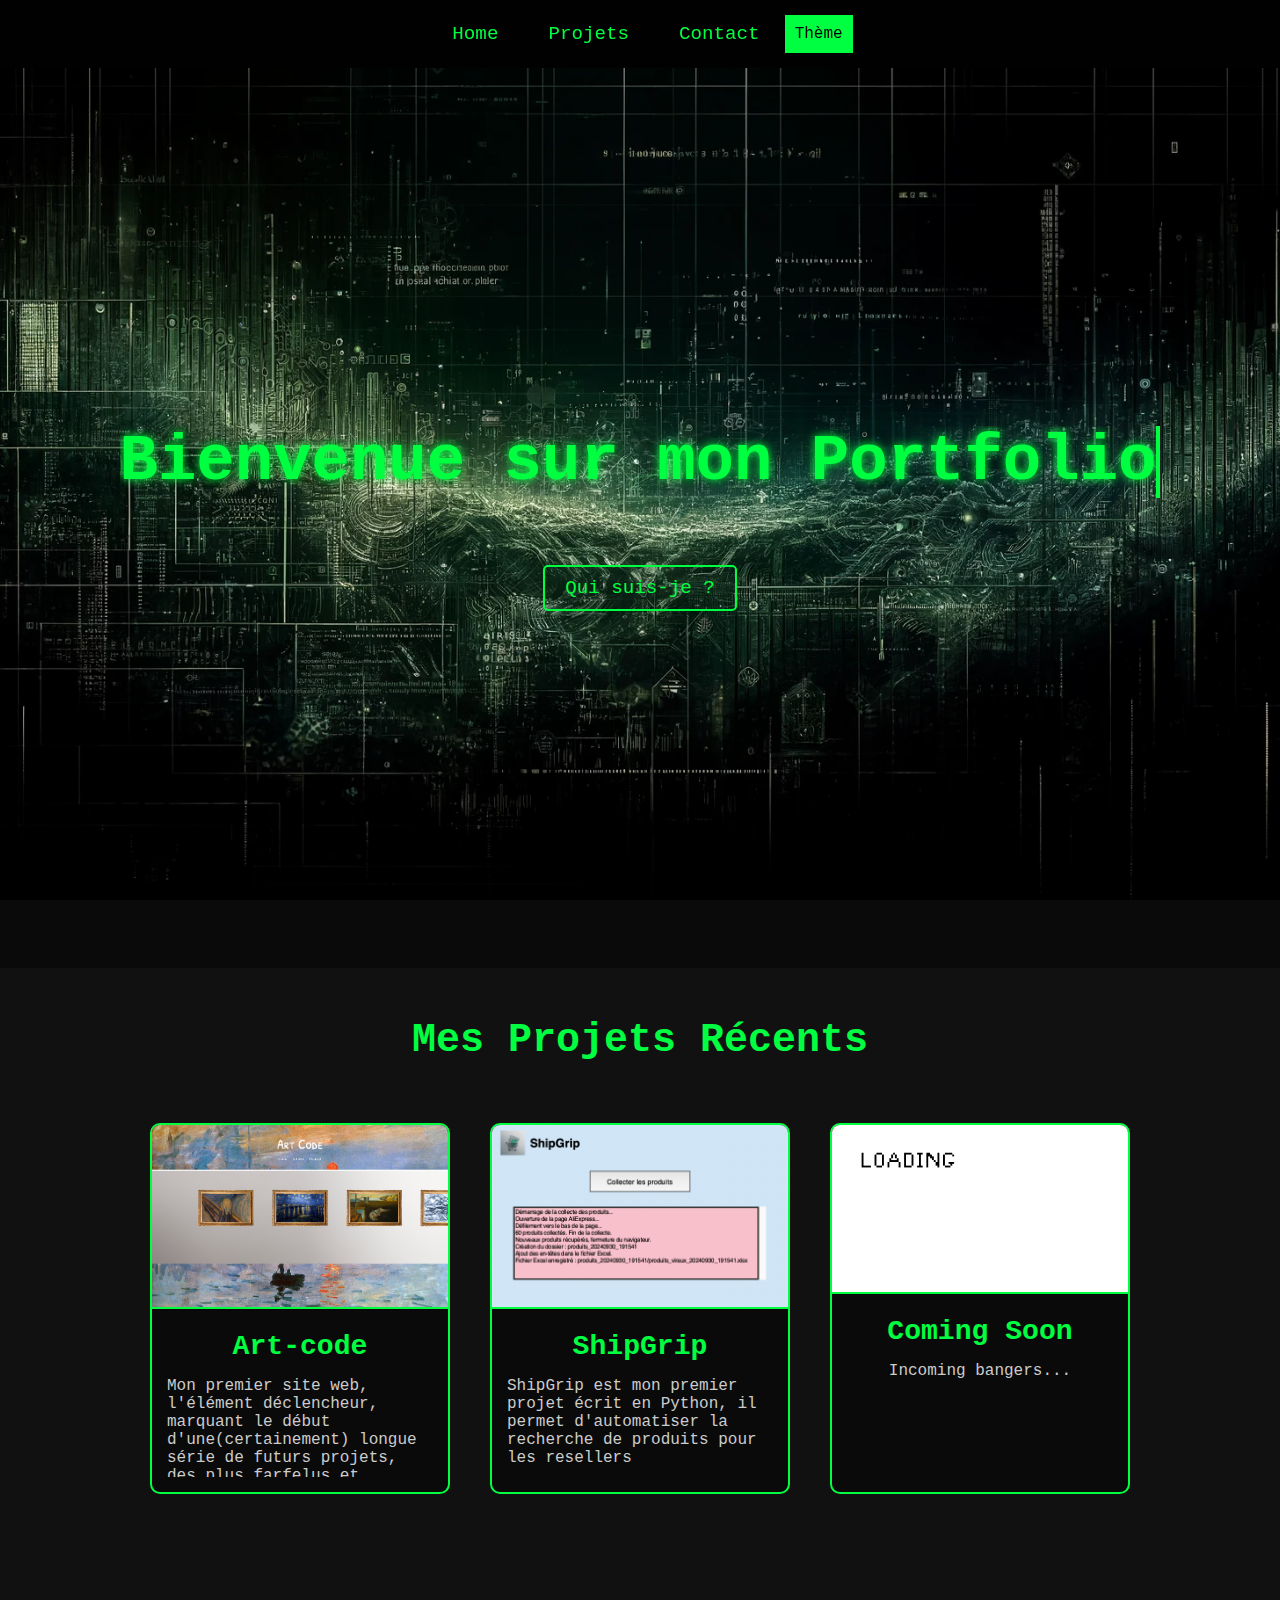
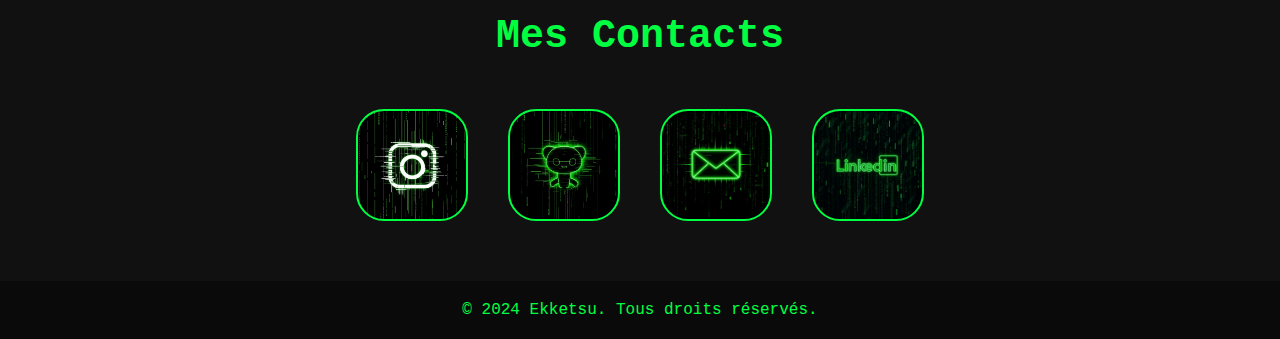
<file: index.html>
<!DOCTYPE html> 
<html lang="fr">
<head>
    <meta charset="UTF-8">
    <meta name="viewport" content="width=device-width, initial-scale=1.0">
    <title>Mon Portfolio - Accueil</title>
    <link rel="icon" href="images/app-icon.png" type="image/png">
    <link rel="stylesheet" href="global.css">
    <link rel="stylesheet" href="alpha.css">
    <meta name="description" content="Portfolio de Ekketsu, apprenti développeur web. Découvrez mes projets et contactez-moi !">
    <!--Open Graph -->
    <meta property="og:title" content="Portfolio de ekketsu">
    <meta property="og:description" content="Par un passioné de Développement Web, d'Art, et de Cybersécurité.">
    <meta property="og:image" content="images/Portfolio.png">
    <meta property="og:url" content="https://votre-site.com">
    <meta name="twitter:card" content="summary_large_image">
</head>

<script>
    document.addEventListener('keydown', function(event) {

        if (document.body.classList.contains('art')) {
        return;
    }

        const selection = window.getSelection();
        if (selection.rangeCount > 0 && (selection.toString().length > 0 || selection.anchorNode)) {
            event.preventDefault();
    
            const selectedElement = selection.anchorNode.parentElement;
    
            let warningMessage = document.createElement('div');
            warningMessage.textContent = "Access denied: You must be an administrator";
            warningMessage.style.position = 'absolute';
            warningMessage.style.backgroundColor = 'rgba(255, 0, 0, 0.75)';
            warningMessage.style.color = '#ffffff';
            warningMessage.style.padding = '5px';
            warningMessage.style.borderRadius = '5px';
            warningMessage.style.fontSize = '0.8rem';
            warningMessage.style.zIndex = '1000';
    
            const rect = selectedElement.getBoundingClientRect();
            
            warningMessage.style.left = `${rect.left + window.scrollX}px`;
            warningMessage.style.top = `${rect.bottom + window.scrollY + 10}px`;
    
            document.body.appendChild(warningMessage);
    
            document.querySelectorAll('.warning-message').forEach(msg => msg.remove());
    
            warningMessage.classList.add('warning-message');
    
            setTimeout(function() {
                warningMessage.remove();
            }, 3000);
        }
    });
    </script>
    

<body>
    <header>
        <nav>
            <a href="index.html">Home</a>
            <a href="#projects">Projets</a>
            <a href="#contact" id="nav-contact">Contact</a>
            <div class="theme-dropdown">
                <button class="theme-button">Thème</button>
                <div class="theme-menu">
                    <a href="#old-hack" onclick="changeTheme('hack')">Old Hack</a>
                    <a href="#art" onclick="changeTheme('artistic')">Art Code</a>
                </div>
            </div>
        </nav>
    </header>

    <main>
        <section class="intro">
            <h1>Bienvenue sur mon Portfolio</h1>
            <p>Par un passioné de Développement Web, d'Art, et de Cybersécurité.</p>
            <a href="about.html" class="btn">Qui suis-je ?</a>
        </section>
<div class="window">
        <section id="projects" class="projects">
            <h2>Mes Projets Récents</h2>
            <div class="project-list">
                <div class="project-item">
                    <a id="art-project" href="https://ekketsu.github.io/art-code.github.io/index.html" title="Art-code" target="_blank">
                        <img src="images/art-code.png" alt="Projet 1">
                        <h3>Art-code</h3>
                    </a>
                    <div class="scroll">
                 <p>Mon premier site web, l'élément déclencheur, marquant le début d'une(certainement) longue série de futurs projets, des plus farfelus et originaux. </p>
                </div> 
            </div>
                <div class="project-item">
                    <a href="https://github.com/ekketsu/ship-grip" title="ShipGrip" target="_blank">
                        <img src="images/ShipGrip.png" alt="Projet 2">
                        <h3>ShipGrip</h3>
                    </a>
                    <div class="scroll">
                    <p> ShipGrip est mon premier projet écrit en Python, il permet d'automatiser la recherche de produits pour les resellers  </p>
                    </div>
                </div>
                <div class="project-item">
                    <a href="lien-vers-projet-3" title="Coming Soon" target="_blank">
                        <img src="images/loading-gif.gif" alt="Projet 3">
                        <h3>Coming Soon</h3>
                    </a>
                    <div class="scroll">
                    <p>Incoming bangers...</p>
                    </div>
                </div>
            </div>
        </section>

        <section id="contact" class="contact">
            <h2>Mes Contacts</h2>
            <div class="contact-list">
                <a href="https://www.instagram.com/4vrlvn.ekk" title="Instagram" target="_blank" class="contact-item" id="insta">
                </a>
                <a href="https://github.com/ekketsu" title="Github" target="_blank" class="contact-item" id="git">
                </a>
                <a href="mailto:ekketsu@duck.com" title="Email" target="_blank" class="contact-item" id="email">
                </a>
                <a href="https://www.linkedin.com/in/ekk-dedsan-354066264/" title="LinkedIn" target="_blank" class="contact-item" id="linkedin">
                </a>
            </div>
        </section>
    </div>
    </main>

    <footer>
        <p>&copy; 2024 Ekketsu. Tous droits réservés.</p>
    </footer>

    <!-- Script JavaScript externe -->
    <script src="test.js"></script>
</body>
</html>
</file>
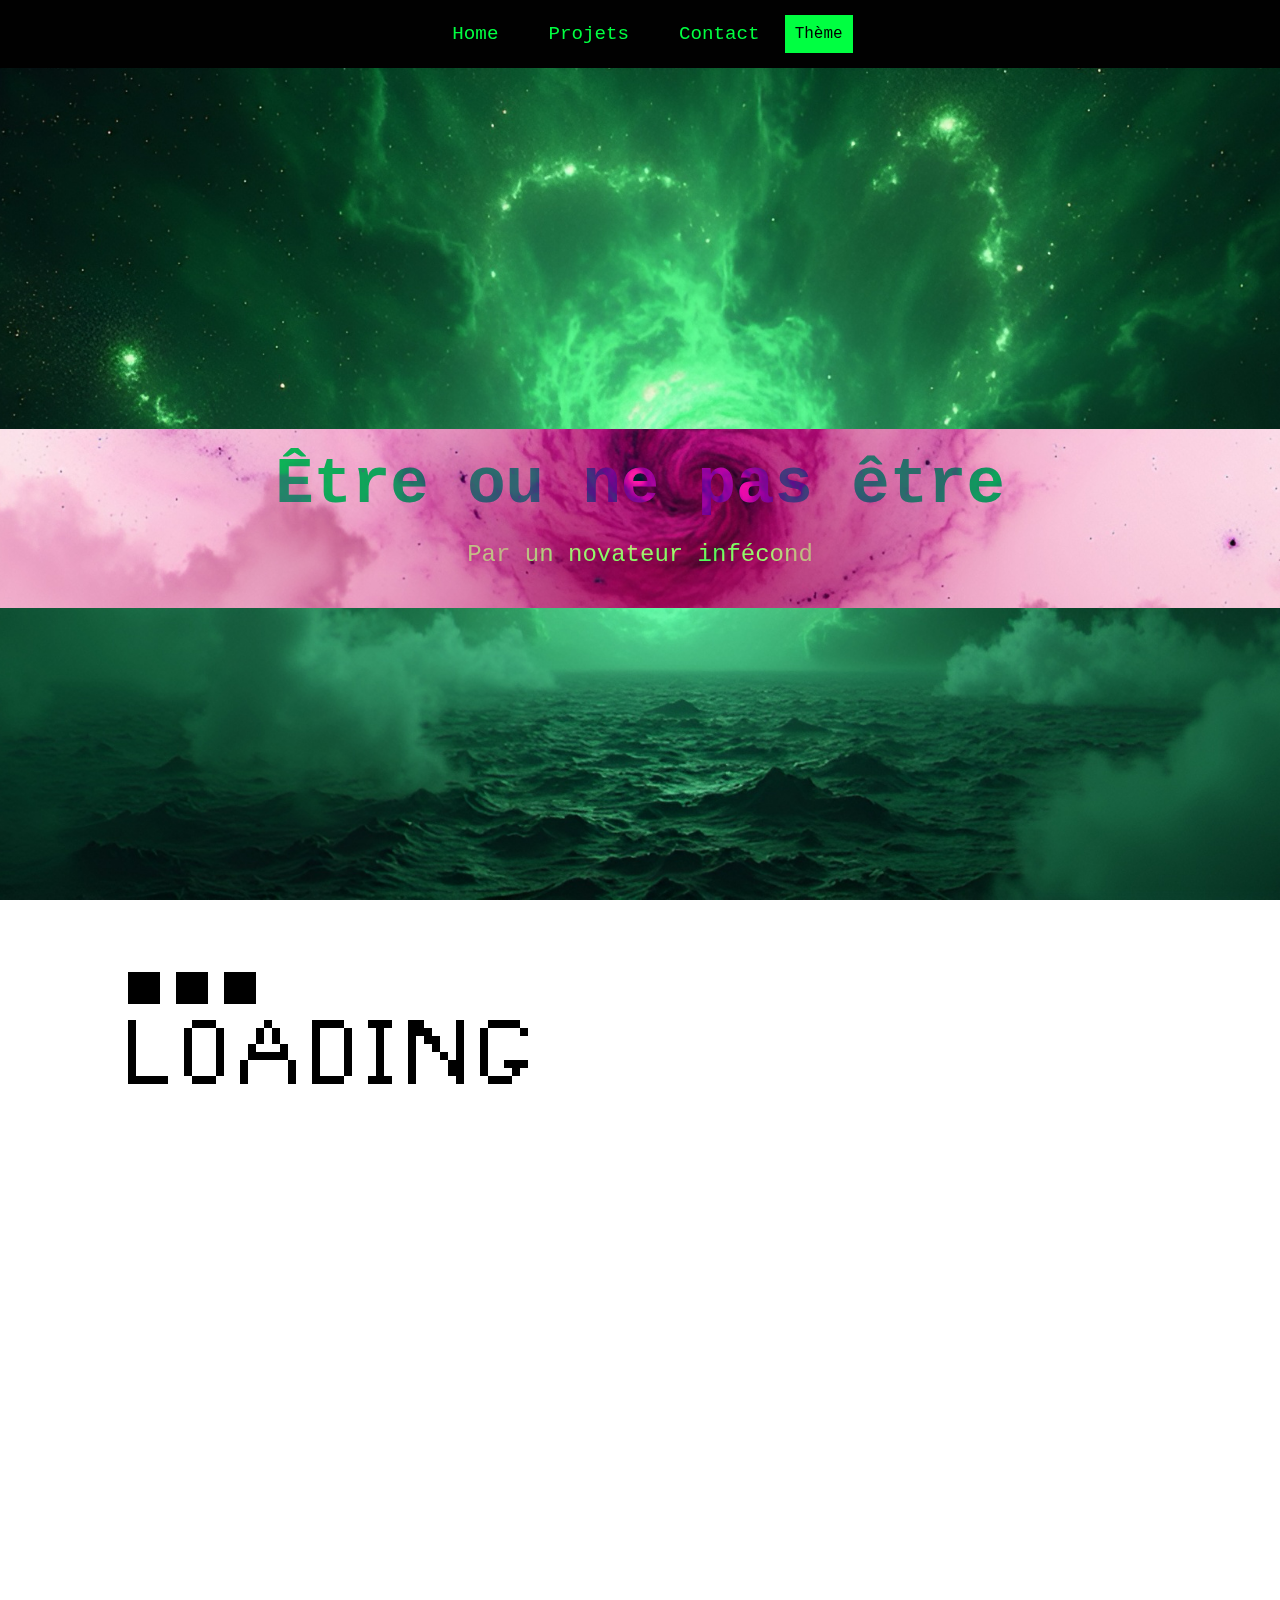
<file: about.html>
<!DOCTYPE html>
<html lang="fr">
<head>
    <meta charset="UTF-8">
    <meta name="viewport" content="width=device-width, initial-scale=1.0">
    <title>Mon Portfolio - Accueil</title>
    <link rel="icon" href="images/app-icon.png" type="image/png">
    <link rel="stylesheet" href="global.css">
    <link rel="stylesheet" href="about.css">
    <meta name="description" content="Portfolio de Ekketsu, apprenti développeur web. Découvrez mes projets et contactez-moi !">
    <!-- OpenGraph -->
    <meta property="og:title" content="Portfolio de ekketsu">
    <meta property="og:description" content="Par un passioné de Développement Web, d'Art, et de Cybersécurité.">
    <meta property="og:image" content="images/Portfolio.png">
    <meta property="og:url" content="https://votre-site.com">
    <meta name="twitter:card" content="summary_large_image">
</head>

<script>
    document.addEventListener('keydown', function(event) {

        if (document.body.classList.contains('art')) {
        return;
    }

        const selection = window.getSelection();
        if (selection.rangeCount > 0 && (selection.toString().length > 0 || selection.anchorNode)) {
            event.preventDefault();
    
            const selectedElement = selection.anchorNode.parentElement;
    
            let warningMessage = document.createElement('div');
            warningMessage.textContent = "Access denied: You must be an administrator";
            warningMessage.style.position = 'absolute';
            warningMessage.style.backgroundColor = 'rgba(255, 0, 0, 0.75)';
            warningMessage.style.color = '#ffffff';
            warningMessage.style.padding = '5px';
            warningMessage.style.borderRadius = '5px';
            warningMessage.style.fontSize = '0.8rem';
            warningMessage.style.zIndex = '1000';
    
            const rect = selectedElement.getBoundingClientRect();
            
            warningMessage.style.left = `${rect.left + window.scrollX}px`;
            warningMessage.style.top = `${rect.bottom + window.scrollY + 10}px`;
    
            document.body.appendChild(warningMessage);
    
            document.querySelectorAll('.warning-message').forEach(msg => msg.remove());
    
            warningMessage.classList.add('warning-message');
    
            setTimeout(function() {
                warningMessage.remove();
            }, 3000);
        }
    });
    </script>

<body>
    <header>
        <nav>
            <a href="index.html">Home</a>
            <a href="index.html#projects">Projets</a>
            <a href="index.html#contact" id="nav-contact">Contact</a>
            <div class="theme-dropdown">
                <button class="theme-button">Thème</button>
                <div class="theme-menu">
                    <a href="#old-hack" onclick="changeTheme('hack')">Old Hack</a>
                    <a href="#art" onclick="changeTheme('artistic')">Art Code</a>
                </div>
            </div>
        </nav>
    </header>

    <main>
        <section class="intro">
            <div class="intro-text">
                <h1>Être ou ne pas être</h1>
                <p>Par un novateur infécond</p>
            </div>
            <div class="soon">

            </div>
        </section>
    </main>
    
    <footer>
        <p>&copy; 2024 Ekketsu. Tous droits réservés.</p>
    </footer>
</body>

<script>

document.addEventListener('DOMContentLoaded', function() {
    const hiddenElements = document.querySelectorAll('.hidden');

    const observerOptions = {
        root: null,
        rootMargin: '0px',
        threshold: 0.1 
    };

    const observer = new IntersectionObserver(function(entries, observer) {
        entries.forEach(function(entry) {
            if (entry.isIntersecting) {
                entry.target.classList.add('show');
                observer.unobserve(entry.target); 
            }
        });
    }, observerOptions);

    hiddenElements.forEach(function(element) {
        observer.observe(element);
    });
});
</script>
<script src="test.js"></script>
</html>
</file>
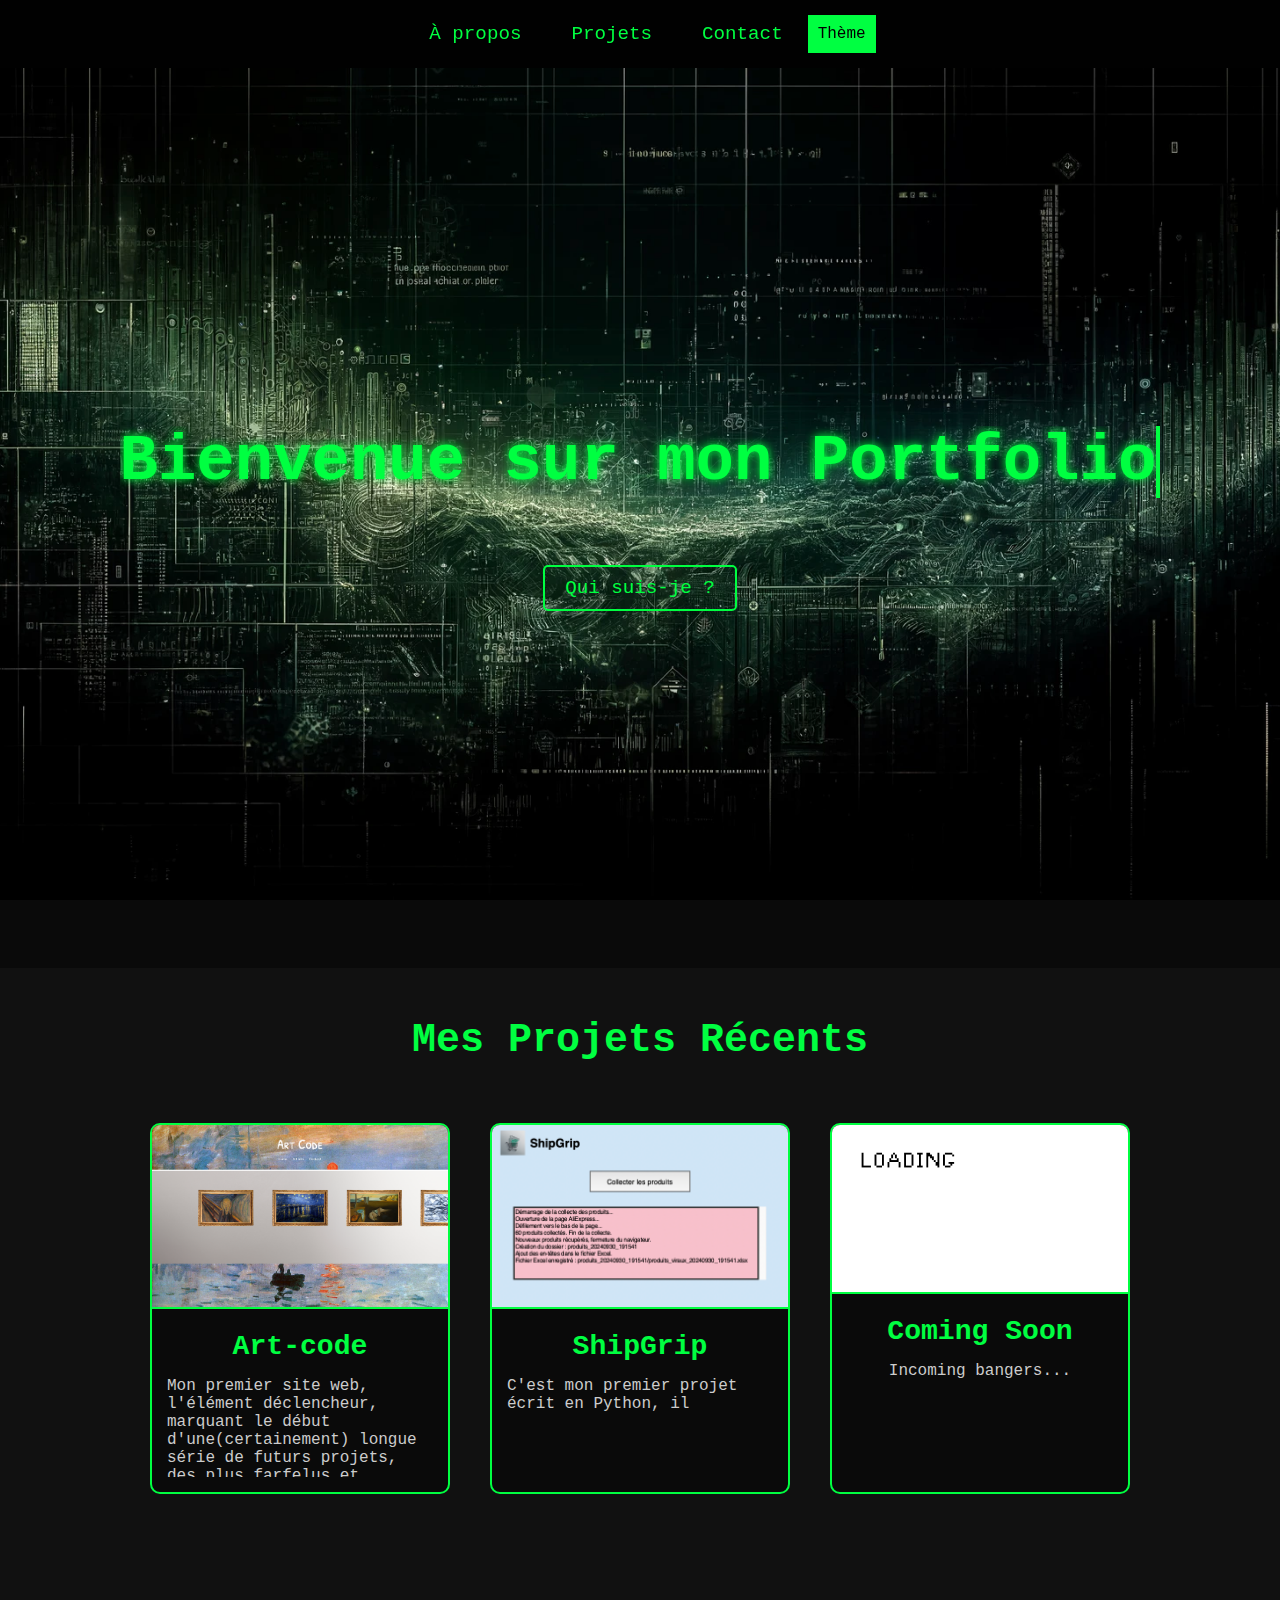
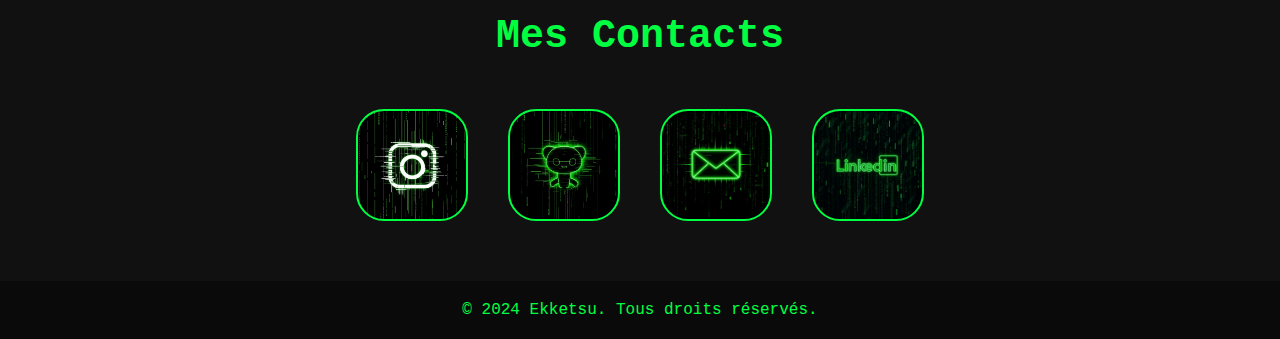
<file: alpha.html>
<!DOCTYPE html> 
<html lang="fr">
<head>
    <meta charset="UTF-8">
    <meta name="viewport" content="width=device-width, initial-scale=1.0">
    <title>Mon Portfolio - Accueil</title>
    <link rel="icon" href="images/app-icon.png" type="image/png">
    <link rel="stylesheet" href="global.css">
    <link rel="stylesheet" href="alpha.css">
    <meta name="description" content="Portfolio de Ekketsu, apprenti développeur web. Découvrez mes projets et contactez-moi !">
    <!--Open Graph -->
    <meta property="og:title" content="Portfolio de ekketsu">
    <meta property="og:description" content="Par un passioné de Développement Web, d'Art, et de Cybersécurité.">
    <meta property="og:image" content="images/Portfolio.png">
    <meta property="og:url" content="https://votre-site.com">
    <meta name="twitter:card" content="summary_large_image">
</head>

<script>
    document.addEventListener('keydown', function(event) {

        if (document.body.classList.contains('art')) {
        return;
    }

        const selection = window.getSelection();
        if (selection.rangeCount > 0 && (selection.toString().length > 0 || selection.anchorNode)) {
            event.preventDefault();
    
            const selectedElement = selection.anchorNode.parentElement;
    
            let warningMessage = document.createElement('div');
            warningMessage.textContent = "Access denied: You must be an administrator";
            warningMessage.style.position = 'absolute';
            warningMessage.style.backgroundColor = 'rgba(255, 0, 0, 0.75)';
            warningMessage.style.color = '#ffffff';
            warningMessage.style.padding = '5px';
            warningMessage.style.borderRadius = '5px';
            warningMessage.style.fontSize = '0.8rem';
            warningMessage.style.zIndex = '1000';
    
            const rect = selectedElement.getBoundingClientRect();
            
            warningMessage.style.left = `${rect.left + window.scrollX}px`;
            warningMessage.style.top = `${rect.bottom + window.scrollY + 10}px`;
    
            document.body.appendChild(warningMessage);
    
            document.querySelectorAll('.warning-message').forEach(msg => msg.remove());
    
            warningMessage.classList.add('warning-message');
    
            setTimeout(function() {
                warningMessage.remove();
            }, 3000);
        }
    });
    </script>
    

<body>
    <header>
        <nav>
            <a href="about.html">À propos</a>
            <a href="#projects">Projets</a>
            <a href="#contact" id="nav-contact">Contact</a>
            <div class="theme-dropdown">
                <button class="theme-button">Thème</button>
                <div class="theme-menu">
                    <a href="#old-hack" onclick="changeTheme('hack')">Old Hack</a>
                    <a href="#art" onclick="changeTheme('artistic')">Art Code</a>
                </div>
            </div>
        </nav>
    </header>

    <main>
        <section class="intro">
            <h1>Bienvenue sur mon Portfolio</h1>
            <p>Par un passioné de Développement Web, d'Art, et de Cybersécurité.</p>
            <a href="about.html" class="btn">Qui suis-je ?</a>
        </section>
<div class="window">
        <section id="projects" class="projects">
            <h2>Mes Projets Récents</h2>
            <div class="project-list">
                <div class="project-item">
                    <a id="art-project" href="https://ekketsu.github.io/art-code.github.io/index.html" title="Art-code" target="_blank">
                        <img src="images/art-code.png" alt="Projet 1">
                        <h3>Art-code</h3>
                    </a>
                    <div class="scroll">
                 <p>Mon premier site web, l'élément déclencheur, marquant le début d'une(certainement) longue série de futurs projets, des plus farfelus et originaux. </p>
                </div> 
            </div>
                <div class="project-item">
                    <a href="https://github.com/ekketsu/ship-grip" title="ShipGrip" target="_blank">
                        <img src="images/ShipGrip.png" alt="Projet 2">
                        <h3>ShipGrip</h3>
                    </a>
                    <div class="scroll">
                    <p>C'est mon premier projet écrit en Python, il  </p>
                    </div>
                </div>
                <div class="project-item">
                    <a href="lien-vers-projet-3" title="Coming Soon" target="_blank">
                        <img src="images/loading-gif.gif" alt="Projet 3">
                        <h3>Coming Soon</h3>
                    </a>
                    <div class="scroll">
                    <p>Incoming bangers...</p>
                    </div>
                </div>
            </div>
        </section>

        <section id="contact" class="contact">
            <h2>Mes Contacts</h2>
            <div class="contact-list">
                <a href="https://www.instagram.com/fvrlan.07" title="Instagram" target="_blank" class="contact-item" id="insta">
                </a>
                <a href="https://github.com/ekketsu" title="Github" target="_blank" class="contact-item" id="git">
                </a>
                <a href="mailto:ekketsu@duck.com" title="Email" target="_blank" class="contact-item" id="email">
                </a>
                <a href="https://www.linkedin.com/in/ekk-dedsan-354066264/" title="LinkedIn" target="_blank" class="contact-item" id="linkedin">
                </a>
            </div>
        </section>
    </div>
    </main>

    <footer>
        <p>&copy; 2024 Ekketsu. Tous droits réservés.</p>
    </footer>

    <!-- Script JavaScript externe -->
    <script src="test.js"></script>
</body>
</html>
</file>
<file: global.css>
* { 
    margin: 0;
    padding: 0;
    box-sizing: border-box;
}
body {
    margin: 0;
    padding: 0;
    font-family: 'Courier New', Courier, monospace;
    background-color: #0a0a0a;
    color: #00FF41;
    cursor: url('cursor.cur'), auto;
}
header {
    position: fixed;
    top: 0;
    width: 100%;
    padding: 15px 0;
    background: rgba(0, 0, 0, 0.9);
    text-align: center;
    z-index: 1000
}

header nav {
    display: flex;
    justify-content: center;
    align-items: center;
}

header nav a {
    color: #00FF41;
    text-decoration: none;
    margin: 0 15px;
    padding: 5px 10px;
    font-size: 1.2rem;
    position: relative;
}

header nav a:hover {
    text-decoration: underline;
    color: #0a0a0a;
    background-color: #00FF41;
}

main {
    margin-top: 68px;
}

.intro {
    display: flex;
    flex-direction: column;
    align-items: center;
    justify-content: center;
    height: 100vh;
    text-align: center;
    background: url('images/alien-bg.webp') no-repeat center center fixed;
    background-size: cover;
    padding: 20px;
}

footer {
    background-color: #0a0a0a;
    color: #00FF41;
    text-align: center;
    padding: 20px 0;
}


.theme-dropdown {
    position: relative;
    display: inline-block;
}

.theme-button {
    background-color: #00FF41;
    font-family: 'Courier New', Courier, monospace;
    color: #000000;
    border: none;
    padding: 10px;
    font-size: 1rem;
    cursor: pointer;
}

.theme-button:hover {
    background-color: #ffffff;
    color: #000000;
}

.theme-menu {
    display: none;
    position: absolute;
    background-color: #111;
    min-width: 160px;
    right: 0;
    box-shadow: 0px 8px 16px 0px rgba(0,0,0,0.2);
    z-index: 1;
}

.theme-menu a {
    color: #00FF41;
    padding: 12px 16px;
    text-decoration: none;
    display: block;
    font-size: 1rem;
}

.theme-menu a:hover {
    background-color: #ffffff;
    color: #0a0a0a;
}

.theme-dropdown:hover .theme-menu {
    display: block;
}

/* Thème old hack matrix */
body.theme-hack {
    background-color: #0a0a0a;
    color: #00FF41;
}

/* Thème artistique coloré */
body.art {
    font-family: -apple-system, BlinkMacSystemFont, 'Segoe UI', Roboto, 'Helvetica Neue', Arial, sans-serif;
    background-color: #ffffff;
    color: #333;
}

body.art header {
    background: #f5f5f7;
    padding: 20px 0;
    box-shadow: 0 1px 4px rgba(0, 0, 0, 0.1);
}

body.art header nav a {
    color: #0071e3;
    text-decoration:none;
    padding: 15px;
    margin: 0px;
}
body.art header nav #nav-contact{
    margin-right: 20px;
}
body.art header nav a:hover {
    color: #ffffff;
    background-color: #0071e3;
    border-radius: 25px;
}

body.art header nav .theme-button{
    background-color: #0071e3;
    color: #ffffff;
    border-radius: 11px;
}

body.art header nav .theme-menu {
    background-color: #ffffffb0;
    border-radius: 10px;
}
body.art header nav .theme-menu a {
    border-radius: 10px;
}
body.art header nav .theme-menu a:hover {
    background-color: #0071e3b0;
}
body.art footer {
    background-color: #f5f5f7;
    color: #333;
}






/* Pour les petits écrans (iPhone 14 Pro Max et similaires) */
@media (max-width: 429px) {
    header nav a {
        font-size: 0.7rem;
    }
    .intro {
        background-size: contain;
    }
}
@media (min-width: 430px) and (max-width: 659px) {
    header nav a {
        font-size: 14px;
    }
    .intro {
       background-size: contain; 
    }
}
/* Pour les écrans moyens (comme les tablettes) */
@media (min-width: 660px) and (max-width: 768px) {
.intro {
    background-size: contain;
    }
}
@media (min-width: 769px) and (max-width: 1049px) {

}
@media (min-width: 1050px) {

}


@media screen and (max-width: 768px) {

}
</file>
<file: alpha.css>
/* Styles généraux */ 

.intro h1 {
    font-size: 4rem;
    margin: 0;
    text-shadow: 0 0 10px #00FF41;
    animation: typing 4s steps(40, end), blink-caret 0.75s step-end infinite;
    border-right: 4px solid;
    white-space: nowrap;
    overflow: hidden;
}
 
.intro p {
    font-size: 1.5rem;
    margin: 20px 0;
    animation: fadeIn 2s ease-in-out 4s forwards;
    opacity: 0;
}

.btn {
    display: inline-block;
    padding: 10px 20px;
    color: #00FF41;
    border: 2px solid #00FF41;
    border-radius: 5px;
    text-decoration: none;
    font-size: 1.2rem;
    transition: all 0.3s ease-in-out;
}

.btn:hover {
    background-color: #00FF41;
    color: #0a0a0a;
    text-decoration: underline;
}

@keyframes typing {
    from { width: 0; }
    to { width: 100%; }
}

@keyframes blink-caret {
    from, to { border-color: transparent; }
    50% { border-color: #00FF41; }
}

@keyframes fadeIn {
    from { opacity: 0; }
    to { opacity: 1; }
}

.projects {
    padding: 50px 20px;
    background-color: #111;
    text-align: center;
}

.projects h2 {
    font-size: 2.5rem;
    margin-bottom: 40px;
}

.project-list {
    display: flex;
    flex-wrap: wrap;
    justify-content: center;
}

.project-item {
    display: flex;
    flex-direction: column;
    align-items: center;
    margin: 20px;
    max-width: 300px;
    border: 2px solid #00FF41;
    border-radius: 10px;
    overflow: hidden;
    background-color: #0a0a0a;
    transition: transform 0.3s;
}

.project-item img {
    width: 100%;
    border-bottom: 2px solid #00FF41;
}

.project-item:hover {
    transform: scale(1.05);
    border-color: #ff0000;
}
.project-item:hover img {
    border-bottom: 2px solid #ff0000;
}
.project-item:hover a{
    color: #ff0000;
}
.project-item:hover ::-webkit-scrollbar-thumb{
    background-color: #ff0000;
}
.project-item:hover ::-webkit-scrollbar-thumb:hover{
    background-color: #fe5656;
    border-width: 3px;
    border-radius:3px;
}
.project-item a {
    font-size: 1.5rem;
    font-weight: bold;
    text-decoration: none;
    color: #00FF41;
}

.project-item #art-project:hover {
    background-image: url(images/mutlicolor.gif);
    background-clip: text;
    transition: color 0.5s;
    color:transparent;
}

.project-item h3 {
    margin-top: 15px;
    margin-bottom: 15px;
}

.project-item .scroll {
    overflow-y: scroll;
    height: 100px;
    margin-bottom: 15px;
}


.scroll::-webkit-scrollbar {
    width: 15px;
}
.scroll::-webkit-scrollbar-thumb {
    background-color: #0f0; 
    border-radius: 0px;
    border: 4px solid #111;
}

.scroll::-webkit-scrollbar-thumb:hover {
    background-color: #79f279;
}

.project-item p {
    font-size: 1rem;
    margin: 0px;
    padding: 0 15px 15px 15px;
    color: #ccc;
    text-align: left;
}

.contact {
    padding: 50px 20px;
    background-color: #111;
    text-align: center;
}

.contact h2 {
    font-size: 2.5rem;
    margin-bottom: 40px;
}

.contact-list {
    display: flex;
    justify-content: center;
    flex-wrap: wrap;
}

.contact-item {
    display: flex;
    align-items: center;
    justify-content: center;
    margin: 10px 20px;
    height: 7rem;
    width: 7rem;
    overflow: hidden;
    background-color: transparent;
    border: 2px solid #00FF41;
    border-radius: 25%;
    transition: transform 0.3s;
}

#insta {
    background-image: url('images/insta.JPG');
    background-repeat: no-repeat;
    background-position: center;
    background-size: cover;
}
#insta:hover {
    background-image: url('images/insta-red.PNG');
}
#git {
    background-image: url('images/git.JPG');
    background-repeat: no-repeat;
    background-position: center;
    background-size: cover;
}
#git:hover {
    background-image: url('images/git-red.PNG');
}
#email {
    background-image: url('images/mail.PNG');
    background-repeat: no-repeat;
    background-position: center;
    background-size: cover;
}

#email:hover {
    background-image: url('images/red-mail.PNG');
}

#linkedin {
    background-image: url('images/linkedIn.PNG');
    background-repeat: no-repeat;
    background-position: center;
    background-size: cover;
}

#linkedin:hover {
    background-image: url('images/red-linkedIn.PNG');
}

.contact-item:hover {
    transform: scale(1.2);
    border-color: #ff0000;
}





body.art .intro {
    position: fixed;
    text-align: center;
    padding: 80px 20px;
    background: none;
    width: 100%;
    z-index: 0;
}

body.art .intro::before,
body.art .intro::after {
    content: '';
    position: absolute;
    top: 0;
    left: 0;
    width: 100%;
    height: 100%;
    background-size: cover;
    background-position: center;
    z-index: -10000;
    transition: opacity 0.5s ease;
}

body.art .intro::before {
    background-image: url('images/art-bg.PNG');
    opacity: 1;
}

body.art .intro::after {
    opacity: var(--blur-opacity, 0);
    backdrop-filter: blur(5px);
}

body.art .intro h1 {
    font-size: 3.5rem;
    margin: 0;
    color: #ffffff;
    text-shadow: 0 2px 4px rgba(0, 0, 0, 0.1);
    animation: none;
    border: none;
}

body.art .intro p {
    font-size: 1.2rem;
    color: #ffffff;
    animation: none;
    opacity: 1;
}

body.art .btn {
    padding: 12px 24px;
    font-size: 1rem;
    color: #ffffff;
    background-color: #0071e3;
    border: none;
    border-radius: 25px;
    text-decoration: none;
}

body.art .btn:hover {
    background-color: #0056b3;
    text-decoration: none;
}
body.art .window{
    position: relative;
    z-index: 1;
    top: 100vh;
}
body.art .projects,
body.art .contact {
    padding: 60px 20px;
    text-align: center;
}

body.art .projects h2,
body.art .contact h2 {
    color: white;
    font-size: 2.5rem;
    margin-bottom: 40px;
}

body.art .project-item {
    background-color: #f5f5f7;
    border: none;
    border-radius: 12px;
    box-shadow: 0 2px 4px rgba(0, 0, 0, 0.1);
}

body.art .project-item img {
    border-bottom: 1px solid gray;
}

body.art .project-item a {
    color: rgb(57, 57, 57);
 
}

body.art .project-item a:hover {
    color:gray;
}

body.art .project-item p {
    color: rgb(60, 60, 60);
}

body.art .scroll::-webkit-scrollbar {
    width: 12px;
}

body.art .scroll::-webkit-scrollbar-track {
    background: #f0f0f5;
    border-radius: 10px;
}

body.art .scroll::-webkit-scrollbar-thumb {
    background-color: #7b7b7bad;
    border-radius: 25px;
    border: 3px solid #f0f0f5; 
}

body.art .scroll::-webkit-scrollbar-thumb:hover {
    border-radius: 25px;
    background-color: #404040; 
}

body.art #contact{
    margin-top: 0;
    width: 100%;
}

body.art .contact-item {
    border: 2px solid #0071e3;
    border-radius: 50%;
}

body.art .contact-item:hover {
    transform: scale(1.1);
}

body.art #insta {
    background-image: url('images/insta-art.png');
}

body.art #insta:hover {
    background-image: url('images/insta-art-blur.png');
}

body.art #git {
    background-image: url('images/git-art.PNG');
}

body.art #git:hover {
    background-image: url('images/git-art-blur.PNG');
}

body.art #email {
    background-image: url('images/mail-art.png');
}

body.art #email:hover {
    background-image: url('images/blur-mail-art.png');
}

body.art #linkedin {
    background-image: url('images/linkedIn-art.PNG');
}

body.art #linkedin:hover {
    background-image: url('images/blur-linkedIn-art.PNG');
}


/* Pour les petits écrans (iPhone 14 Pro Max et similaires) */
@media (max-width: 429px) {
    .intro h1 {
        white-space: wrap;
        font-size: 1.5rem;
    }
}
@media (min-width: 430px) and (max-width: 659px) {
    .intro h1 {
        white-space: wrap;
        font-size: 2.3rem;
    }
}
/* Pour les écrans moyens (comme les tablettes) */
@media (min-width: 660px) and (max-width: 768px) {
    .intro h1 {
        font-size: 2.5rem;
    }
}
@media (min-width: 769px) and (max-width: 1049px) {
    .intro h1 {
        font-size: 3rem;
    }
}
/* Pour les grands écrans (ordinateurs de bureau) */
@media (min-width: 1050px) {
    .intro h1 {
        font-size: 4rem;
    }
}


@media screen and (max-width: 768px) {
    .project-list {
        flex-direction: column;
        align-items: center;
    }
}
</file>
<file: about.css>
body {
    overflow-x: hidden;
}

body.art header{
    background: url('images/art-abstract.PNG') no-repeat center center fixed;
    background-size: cover;
    filter:grayscale(1);
}

.intro {
    z-index: 1;
    display: flex;
    flex-direction: column;
    align-items: center;
    justify-content: center;
    text-align: center;
    background: url('images/space.png') no-repeat center center fixed;
    background-size: cover;
    padding: 0px;
}

body.art .intro{
    background: url('images/art-abstract.PNG') no-repeat center center fixed;
    background-size: cover;

}

.intro-text{
    height: fit-content;
    width: 100%;
    padding: 20px;
    background-color: rgb(255, 255, 255);
    mix-blend-mode: exclusion;
}

.intro h1 {
    font-size: 4rem;
}

.intro h1:hover {
}

body.art .intro p{
    color: #ffffff;
}

.intro p {
    mix-blend-mode: exclusion;
    font-size: 1.5rem;
    margin: 20px 0;
}

.soon{
    position: absolute;
    top: 100vh;
    background-image: url("images/loading-gif.gif");
    background-size: contain;
    background-repeat: no-repeat;
    height: 1000px;
    width: 100%;
}
</file>
